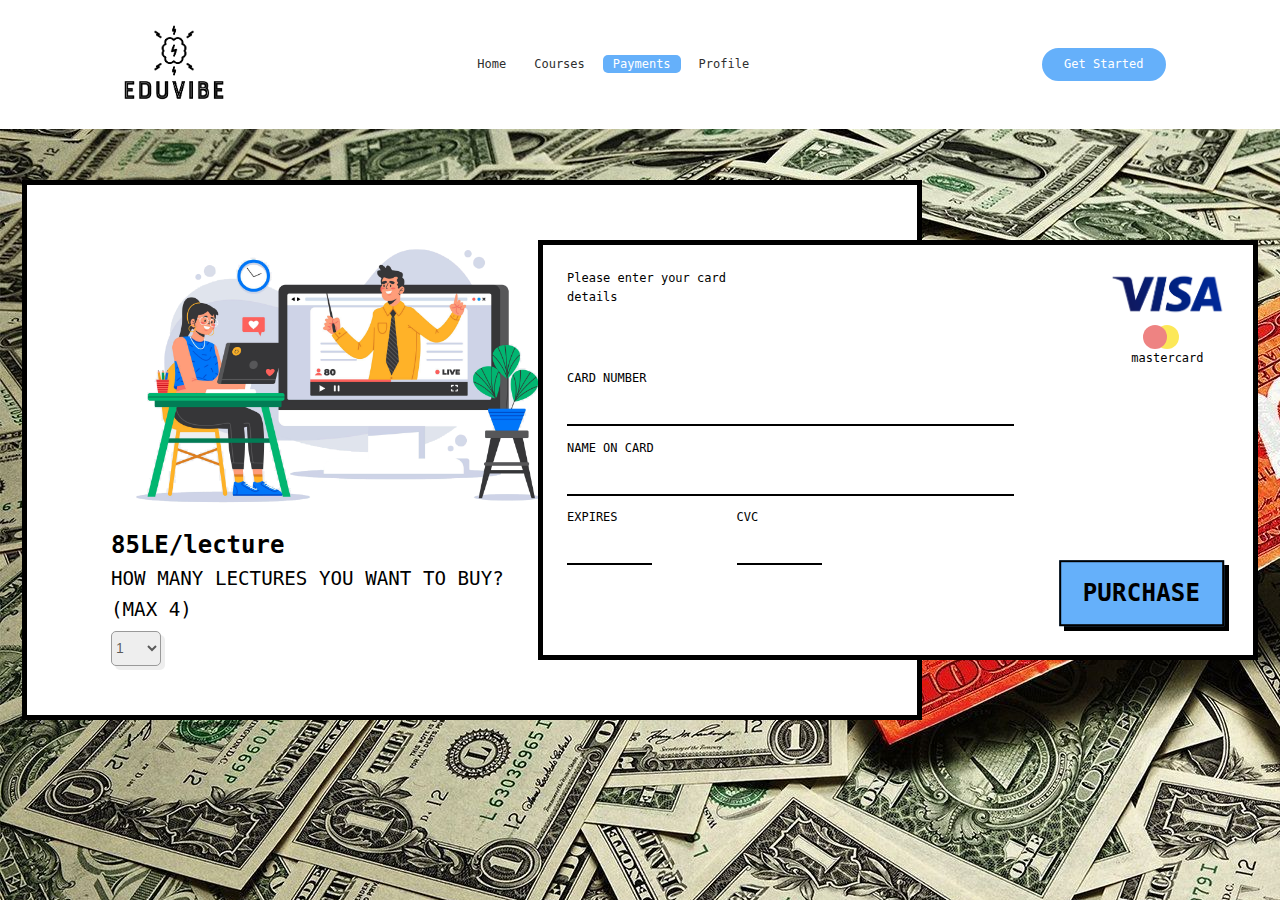
<file: Payment/payments.html>
<!DOCTYPE html>
<html>
<!-- Navigation Bar -->
<nav>
  <div class="logo"><img src="..//images/logo.png" alt="logo"></div>
        <ul>
            <li><a  href="..//index.html">Home</a></li>
            <li><a href="..//courses.html">Courses</a></li>
    <li><a class="active" href="..//Payment/payments.html">Payments</a></li>
            <li><a href="..//Profile/profile.html">Profile</a></li>

        </ul>
  <a class="get-started" href="..//LoginSignUp/login.html">Get Started</a>


</nav>

<style>


nav {
padding-top: 10px;
padding-bottom: 10px;
top: 0;
position: fixed;
display: flex;
width: 100%;
z-index: 1000;
background: #fff;
justify-content: space-around;
transition: 1.5s;
align-items: center;
}
nav ul {
display: flex;
align-items: center;
}
nav ul li {
list-style: none;
margin: 2px 4px;
}
nav ul li a {
padding: 2px 10px;
color: #2e2e2e;
cursor: pointer;
transition: .5s;
text-decoration: none;
}
nav ul li a:hover {
color: #fff;
border-radius: 5px;
background: #65b0fa;
}
.active {
color: #fff;
border-radius: 5px;
background: #65b0fa;
}


.get-started {
margin-left: 50px;
padding: 5px 20px;
border: 2px solid #65b0fa;
border-radius: 20px;
text-decoration: none;

transition: .5s;
background-color: #65b0fa;
color: #fff;
}
.get-started:hover {
color: #2e2e2e;
background: #fff;
}
.logo img{
width: 120px;
cursor: pointer;
transition: all 1s;
}
</style>

  <link rel="stylesheet" type="text/css" href="payment.css">
<title>
  Payment
</title>
<div class="product-container">
  <div class="pay"><img src="images/elearning.png" alt="pay"></div> 

  <div class="details">
      <h1 class="cost">85LE/lecture</h1>
      <h3 class="title">How many lectures you want to buy?</h3>
      <h3 class="title">(Max 4)</h3>

      <select class="box">
      <option value="1">1</option>
      <option value="2">2</option>
      <option value="3">3</option>
      <option value="4">4</option>

      </select> 
    </div>
  </div>
  <div class="card-container">
    <div class="please">Please enter your card details</div>
    
    <div class="mastercard">
    <div class="visa"><img src="images/visa.png" alt="visa"></div> 
      <div class="mc"></div>
      <div class="name">mastercard</div>
    </div>
    <div class="card-details">
      <div class="card-number field">
        <label for="cn">CARD NUMBER</label>
        <input id="cn" type="text" />
      </div>
      <div class="card-name field">
        <label for="cna">NAME ON CARD</label>
        <input id="cna" type="text" />
      </div>
      <div class="expires field">
        <label for="exp">EXPIRES</label>
        <input id="exp" type="text" />
      </div>
      <div class="cvc field">
        <label for="cvc">CVC</label>
        <input id="cvc" type="text" />
      </div>
    </div>
    <button class="purchase-button" data-content="PURCHASE">PURCHASE</button>
  </div>

<body>

<!--

  <footer>
    <div class="footer-container">
      <div class="left-col">
        <div class="social-media">
          <a href="#"><img src="images/fb.png"></a>
          <a href="#"><img src="images/insta.png"></a>
          <a href="#"><img src="images/tt.png"></a>
          <a href="#"><img src="images/ytube.png"></a>
          <a href="#"><img src="images/linkedin.png"></a>
        </div><br><br>
        <p class="rights-text">Copyright © 2024 Created By InspirED All Rights Reserved.</p>
        <p><img src="images/phone.png"> +201200000000<br><img src="images/mail.png">&nbsp; InspirED@gmail.com</p>
      </div>

    </div>
  </footer>
-->

</body>

</html>
</file>
<file: Payment/payment.css>
html {
    font-size: 12px;

  }
  
  h1, h2, h3, p {
    margin: 0;
    padding: 0;
  }
  
  *, *::before, *::after {
    margin: 0;
    padding: 0;
    box-sizing: border-box;
  }
  .box {
    width: 50px;
    height: 35px;
    border: 1px solid #999;
    font-size: 14px;
    color: rgba(0, 0, 0, 0.623);
    background-color: #eee;
    border-radius: 5px;
    box-shadow: 4px 4px #eee;
    margin-top: 5px;
    margin-bottom: 15px;
    }
  .pay img{
    max-height: 300px;
  }

  .visa img{
    max-height: 50px;
    display: inline-flex;
    flex-direction: column;
    justify-content: center;
    align-items: center;
    grid-area: 1/4;
    justify-self: end;
      position: relative;

    }

  body {
    font-family: 'IBM Plex Mono', monospace;
    width: 100vw;
    height: 100vh;
    display: flex;
    justify-content: center;
    align-items: center;
    background-image: url("images/money.jpg");
    background-color: var(--backgroundColor, #65b0fa);
    line-height: 1.6;
  }
  

  footer {
    color: #E5E8EF;
    background: #000D;
    padding: 50px 0; 
  }
  footer .footer-container {
    max-width: 1300px;
    margin: auto;
    padding: 0 20px;
    display: flex;
    justify-content: space-between;
    align-items: center;
    flex-wrap: wrap-reverse;
  }
  footer .social-media img{
    width: 22px;
  }
  footer .logo {
    width: 180px;
    color: #fff;
  }
  footer .social-media a{
    margin-right: 10px;
    font-size: 22px;
    text-decoration: none;
  }
  footer .right-col h1{
    font-size: 26px;
  }
  footer .border{
    width: 100px;
    height: 4px;
    background: linear-gradient(to right, #90d1f0, #65b0fa);
    margin: 2px;
  }
  footer .newsletter-form {
    display: flex;
    justify-content: center;
    align-items: center;
    flex-wrap: wrap;
  }
  footer input::placeholder {
    color: white !important;
  }
  footer .txtb {
    flex: 1;
    padding: 18px 40px;
    font-size: 16px;
    background: #343A40;
    border: none;
    font-weight: 700;
    outline: none;
    border-radius: 5px;
    min-width: 260px;
    margin-top: 20px;
    color: white;
  }
  footer .btn {
    margin-top: 20px;
    padding: 18px 40px;
    font-size: 16px;
    color: #f1f1f1;
    background: linear-gradient(to right, #90d1f0, #65b0fa);
    border: none;
    font-weight: 700;
    outline: none;
    border-radius: 5px;
    margin-left: 20px;
    cursor: pointer;
    transition: opacity .3s linear;	
  }
  footer .btn:hover {
    opacity: .7;
  }

  @media screen and (max-width: 700px) {
    footer .btn{
      margin: 0;
      width: 100%;
      margin-top: 20px;
    }
    .svg-image img {
      width: 50%;
      margin: 20px;
      /* align-self: center; */
    }
  }
  @media screen and (max-width: 960px) {
    .footer-container {
      max-width: 600px;
    }
  }
  .product-container {
    border: 5px solid #000000;
    background: #ffffff;
    width: 75rem;
    height: 45rem;
    display: flex;
    flex-direction: column;
    justify-content: center;
    padding-inline: 7rem;
  }
  
  
  
  .product-container .details .cost {
    font-size: 2rem;
    font-weight: 600;
  }
  
  .product-container .details .title {
    font-size: 1.6rem;
    font-weight: 500;
    text-transform: uppercase;
  }
  
  .card-container {
    border: 5px solid #000000;
      background-color: #ffffff;
      height: 35rem;
      width: 60rem;
      margin-left: -32rem;
      padding: 2rem;
      display: grid;
      grid-template-columns: repeat(4, 1fr);
      grid-template-rows: repeat(5, 1fr);
  }
  
  .card-details {
    grid-area: 2/1/5/4;
    display: grid;
    row-gap: 1rem;
    column-gap: 1rem;
    grid-template-columns: repeat(3, 1fr);
  }
  
  .field {
    display: flex;
    flex-direction: column;
  }
  
  input {
    font-family: 'IBM Plex Mono', monospace;
    padding: 0.5rem 0.5rem;
    font-size: 1.7rem;
    width: 90%;
  }
  
  

  .card-number {
    grid-area: 1/1/1/4;
    align-self: end;
  }
  
  .card-name {
    grid-area: 2/1/2/4;
    align-self: end;
  }
  
  .expires, .cvc {
    align-self: end;
    width: 60%;
  }
  
  .field input {
    border-bottom: 2px solid #000000;
    border-top: none;
    border-left: none;
    border-right: none;
    outline: none;
  }
  
  .mastercard {
    display: inline-flex;
      flex-direction: column;
      justify-content: center;
      align-items: center;
      grid-area: 1/4;
      justify-self: end;
  }
  
  .mc {
    width: 2rem;
    height: 2rem;
    border-radius: 50%;
    background-color: #FCE32F;
    opacity: 0.8;
    position:relative;
  }
  
  .mc::after {
    position: absolute;
    content: '';
    width: 2rem;
    height: 2rem;
    background-color: #EA6564;
    border-radius: 50%;
    left: -50%;
  }
  
  .name {
    font-size: 1rem;
  }
  
  .purchase-button {
    font-family: 'IBM Plex Mono', monospace;
      padding: 1rem 1.25rem;
      position: relative;
      background-color: #000000;
      font-weight: 600;
      font-size: 2rem;
      letter-spacing: 0.02rem;
      display: inline-block;
      cursor: pointer;
      outline: none;
      border: transparent;
      grid-area: 5/4;
  }
  
  .purchase-button::after {
    content: attr(data-content);
    position: absolute;
    width: 100%;
    height: 100%;
    top: 0;
    left: 0;
    background-color: #65b0fa;
    border: 2px solid #000000;
    display: flex;
    justify-content: center;
    align-items: center;
    color: #000000;
    transform: translate(-0.4rem,-0.4rem);
    transition: transform .2s cubic-bezier(.34,1.56,.64,1);
  }
  
  .purchase-button:hover::after {
    transform: translate(0,0);
  }
  
  @media screen and (max-width: 1050px) {
    body {
      display: flex;
      flex-direction: column;
      justify-content: start;
    }
    
    .product-container {
      width: 100%;
      border-color: transparent;
      height: 35rem;
      align-items: center;
      padding: 1.5rem;
      justify-content: end;
    }
    
    
    .product-container .details {
      text-align: center;
    }
    
    .card-container {
      width: 100%;
      height: 100%;
      max-width: 100%;
      border-color: transparent;
      margin-left: 0;
    }
    
    .field label {
      font-size: 1.3rem;
    }
    
    .card-details {
      grid-area: 2/1/5/5;
    }
  }
</file>
